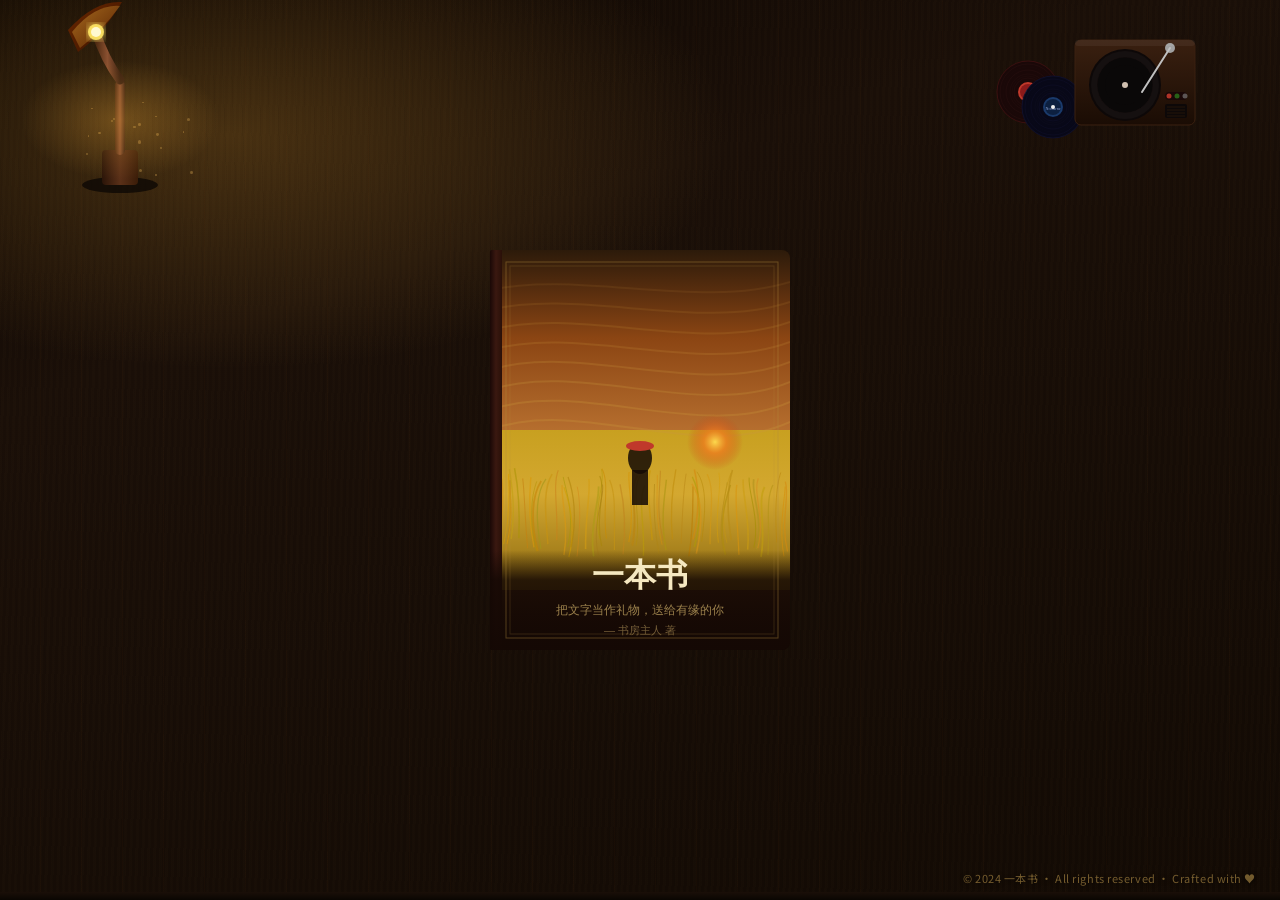
<file: book-theme/index.html>
<!DOCTYPE html>
<html lang="zh-CN">
<head>
<meta charset="UTF-8">
<meta name="viewport" content="width=1080">
<title>一本书 v2 — 胡桃木书房</title>
<style>
@import url('https://fonts.googleapis.com/css2?family=Noto+Serif+SC:wght@300;400;500;600;700&family=Noto+Sans+SC:wght@300;400;500&family=Playfair+Display:ital,wght@0,400;0,700;1,400&display=swap');

*,*::before,*::after{box-sizing:border-box;margin:0;padding:0}

:root{
  --walnut-dark:#1a0f08;
  --walnut-mid:#2d1a0e;
  --walnut-light:#3d2414;
  --walnut-grain:#4a2c18;
  --walnut-highlight:#6b3d20;
  --lamp-gold:#f5c842;
  --lamp-warm:#ff9d2e;
  --lamp-glow:rgba(255,180,60,0.18);
  --paper:#f8f3e8;
  --paper-aged:#f0e8d0;
  --paper-dark:#e8dcc0;
  --ink:#1c1208;
  --ink-mid:#3a2d1a;
  --ink-light:#6b5a3e;
  --bookmark-red:#c0392b;
  --bookmark-blue:#1a5276;
  --bookmark-green:#1e6b3d;
  --bookmark-gold:#8b6914;
  --book-spine:#4a1c08;
  --book-cover-bg:#8B1A1A;
  --ease-expo:cubic-bezier(0.16,1,0.3,1);
  --ease-book:cubic-bezier(0.4,0,0.2,1);
}

html,body{
  width:100%;height:100%;overflow:hidden;
  background:var(--walnut-dark);
  font-family:'Noto Serif SC',serif;
}

/* ═══════════════════════════════
   DESKTOP / ROOM SCENE
═══════════════════════════════ */
#scene{
  position:relative;
  width:100vw;height:100vh;
  overflow:hidden;
  background:
    radial-gradient(ellipse 60% 40% at 18% 15%, rgba(255,180,60,0.22) 0%, transparent 65%),
    linear-gradient(160deg,#0d0602 0%,#1a0f08 30%,#120a04 100%);
}

/* Walnut wood texture via CSS */
#scene::before{
  content:'';
  position:absolute;inset:0;
  background-image:
    repeating-linear-gradient(92deg, transparent, transparent 3px, rgba(255,200,100,0.012) 3px, rgba(255,200,100,0.012) 6px),
    repeating-linear-gradient(88deg, transparent, transparent 8px, rgba(0,0,0,0.04) 8px, rgba(0,0,0,0.04) 9px),
    repeating-linear-gradient(90deg, transparent, transparent 40px, rgba(100,50,10,0.06) 40px, rgba(100,50,10,0.06) 41px);
  pointer-events:none;z-index:1;
}

/* Desktop surface edge */
#scene::after{
  content:'';
  position:absolute;
  bottom:0;left:0;right:0;height:8px;
  background:linear-gradient(0deg,#0a0602,var(--walnut-dark));
  z-index:2;
}

/* ═══════════════════════════════
   LAMP — top left
═══════════════════════════════ */
#lamp{
  position:absolute;
  top:-20px;left:60px;
  width:120px;height:220px;
  z-index:10;
  cursor:pointer;
  user-select:none;
}
#lamp-svg{display:block;}

/* Lamp cone of light */
#lamp-light{
  position:absolute;
  top:160px;left:-80px;
  width:280px;height:340px;
  background:conic-gradient(from 270deg at 140px 0px, transparent 35deg, rgba(255,190,60,0.18) 50deg, rgba(255,210,80,0.22) 65deg, rgba(255,200,70,0.15) 80deg, transparent 95deg);
  pointer-events:none;
  z-index:8;
  animation:lampFlicker 4s ease-in-out infinite;
}
@keyframes lampFlicker{
  0%,100%{opacity:1;}
  47%{opacity:0.92;}
  50%{opacity:1;}
  73%{opacity:0.96;}
  80%{opacity:1;}
}

/* Warm ambient glow circle */
.lamp-glow{
  position:absolute;
  top:80px;left:-40px;
  width:200px;height:120px;
  background:radial-gradient(ellipse, rgba(255,180,60,0.28) 0%, transparent 70%);
  pointer-events:none;z-index:9;
  animation:lampFlicker 4s ease-in-out infinite;
}

/* ═══════════════════════════════
   RECORD PLAYER — top right
═══════════════════════════════ */
#player-area{
  position:absolute;
  top:20px;right:80px;
  width:200px;height:160px;
  z-index:10;
}

#record-player{
  position:absolute;
  top:0;right:0;
  width:130px;height:110px;
}

/* Records */
.record{
  position:absolute;
  width:64px;height:64px;
  border-radius:50%;
  cursor:pointer;
  transition:transform 0.3s var(--ease-expo), box-shadow 0.3s;
  user-select:none;
}
.record:hover{transform:translateY(-4px) rotate(8deg);box-shadow:0 8px 24px rgba(0,0,0,0.6);}
#record1{top:40px;right:140px;}
#record2{top:55px;right:115px;}

.record-on-player{
  position:absolute;
  top:18px;left:18px;
  width:54px;height:54px;
  border-radius:50%;
  animation:spinRecord 2s linear infinite;
  display:none;
}
@keyframes spinRecord{from{transform:rotate(0deg)}to{transform:rotate(360deg)}}

/* Tonearm */
#tonearm{
  position:absolute;
  top:8px;right:8px;
  width:4px;height:56px;
  background:linear-gradient(180deg,#c0c0c0,#888);
  border-radius:2px;
  transform-origin:top center;
  transform:rotate(-25deg);
  transition:transform 0.8s var(--ease-expo);
  z-index:5;
}
#tonearm.playing{transform:rotate(-5deg);}

/* ═══════════════════════════════
   BOOK — center
═══════════════════════════════ */
#book-container{
  position:absolute;
  top:50%;left:50%;
  transform:translate(-50%,-50%);
  z-index:20;
  perspective:1800px;
}

/* Closed book */
#book-closed{
  width:300px;
  cursor:pointer;
  transition:transform 0.4s var(--ease-expo),filter 0.4s;
  transform-style:preserve-3d;
  position:relative;
}
#book-closed:hover{
  transform:translateY(-8px) rotateY(-8deg);
  filter:drop-shadow(0 20px 40px rgba(0,0,0,0.7));
}

/* Book open — the spread */
#book-open{
  display:none;
  width:min(900px,90vw);
  position:relative;
}

/* Book pages container with 3D */
.book-spread{
  display:flex;
  position:relative;
  filter:drop-shadow(0 30px 60px rgba(0,0,0,0.8));
}

/* Single page */
.book-page{
  width:50%;
  min-height:580px;
  background:var(--paper);
  position:relative;
  overflow:hidden;
  padding:40px 36px 36px;
}
.book-page.left{
  border-radius:4px 0 0 4px;
  background:linear-gradient(100deg,var(--paper-dark) 0%,var(--paper) 12%);
  box-shadow:inset -8px 0 20px rgba(0,0,0,0.12);
}
.book-page.right{
  border-radius:0 4px 4px 0;
  background:linear-gradient(260deg,var(--paper-dark) 0%,var(--paper) 12%);
  box-shadow:inset 8px 0 20px rgba(0,0,0,0.08);
}

/* Page lines texture */
.book-page::before{
  content:'';
  position:absolute;inset:0;
  background-image:repeating-linear-gradient(
    transparent, transparent 27px,
    rgba(100,80,40,0.08) 27px, rgba(100,80,40,0.08) 28px
  );
  pointer-events:none;
}

/* Spine */
.book-spine-inner{
  width:20px;
  background:linear-gradient(90deg,#2a1206,#5a2810,#3a1808,#4a2010,#2a1206);
  box-shadow:inset 0 0 10px rgba(0,0,0,0.5);
  position:relative;
  flex-shrink:0;
}

/* Page number */
.page-num{
  position:absolute;
  bottom:16px;
  font-family:'Noto Serif SC',serif;
  font-size:11px;
  color:var(--ink-light);
  opacity:0.7;
}
.book-page.left .page-num{left:36px;}
.book-page.right .page-num{right:36px;}

/* Page header rule */
.page-header-rule{
  border:none;
  border-top:1px solid rgba(100,80,40,0.25);
  margin-bottom:20px;
  margin-top:8px;
}

/* ═══════════════════════════════
   BOOKMARKS (tabs on book)
═══════════════════════════════ */
#bookmarks{
  position:absolute;
  right:-32px;
  top:40px;
  display:flex;
  flex-direction:column;
  gap:4px;
  z-index:30;
}
.bm{
  width:36px;
  height:36px;
  border-radius:0 4px 4px 0;
  cursor:pointer;
  display:flex;
  align-items:center;
  justify-content:center;
  font-size:10px;
  font-family:'Noto Sans SC',sans-serif;
  color:rgba(255,255,255,0.9);
  writing-mode:vertical-rl;
  letter-spacing:0.1em;
  transition:width 0.2s, box-shadow 0.2s;
  white-space:nowrap;
  overflow:hidden;
  text-overflow:ellipsis;
  box-shadow:2px 2px 6px rgba(0,0,0,0.4);
  font-weight:500;
}
.bm:hover{width:44px;box-shadow:4px 2px 12px rgba(0,0,0,0.5);}
.bm.active{width:42px;}

/* ═══════════════════════════════
   CONTENT INSIDE PAGES
═══════════════════════════════ */
.toc-chapter{
  margin-bottom:20px;
}
.toc-cat{
  font-size:11px;
  letter-spacing:0.15em;
  text-transform:uppercase;
  color:var(--ink-light);
  font-family:'Noto Sans SC',sans-serif;
  font-weight:500;
  margin-bottom:8px;
  padding-bottom:4px;
  border-bottom:1px solid rgba(100,80,40,0.2);
}
.toc-entry{
  display:flex;
  align-items:baseline;
  gap:4px;
  cursor:pointer;
  padding:3px 0;
  transition:color 0.15s;
  font-size:13px;
  line-height:1.6;
}
.toc-entry:hover .toc-title{color:var(--book-cover-bg);text-decoration:underline;}
.toc-title{
  color:var(--ink);
  font-weight:400;
  flex:1;
  white-space:nowrap;
  overflow:hidden;
  text-overflow:ellipsis;
}
.toc-dots{
  flex:1;
  border-bottom:1px dotted rgba(100,80,40,0.3);
  min-width:20px;
  margin:0 4px 3px;
}
.toc-page{
  color:var(--ink-light);
  font-size:12px;
  white-space:nowrap;
  font-family:'Noto Sans SC',sans-serif;
}

/* Article content */
.article-content{
  font-size:14px;
  line-height:1.85;
  color:var(--ink-mid);
  text-align:justify;
  font-family:'Noto Serif SC',serif;
}
.article-content h1{font-size:18px;line-height:1.5;color:var(--ink);margin-bottom:12px;font-weight:700;}
.article-content h2{font-size:15px;color:var(--ink);margin:14px 0 8px;font-weight:600;}
.article-content p{margin-bottom:10px;text-indent:2em;}
.article-content p:first-of-type::first-letter{
  font-size:38px;
  line-height:0.8;
  float:left;
  margin:4px 6px 0 0;
  font-family:'Playfair Display',serif;
  color:var(--book-cover-bg);
  font-weight:700;
}
.article-img{
  width:100%;
  height:140px;
  object-fit:cover;
  border-radius:3px;
  margin:12px 0;
  display:block;
}

/* ═══════════════════════════════
   BOOK PAGE FLIP ANIMATION
═══════════════════════════════ */
.page-flip-out{
  animation:flipOut 0.5s var(--ease-book) forwards;
}
.page-flip-in{
  animation:flipIn 0.5s var(--ease-book) forwards;
}
@keyframes flipOut{
  0%{opacity:1;transform:perspective(800px) rotateY(0deg);}
  100%{opacity:0;transform:perspective(800px) rotateY(-90deg);}
}
@keyframes flipIn{
  0%{opacity:0;transform:perspective(800px) rotateY(90deg);}
  100%{opacity:1;transform:perspective(800px) rotateY(0deg);}
}

/* ═══════════════════════════════
   BOOK OPEN ANIMATION
═══════════════════════════════ */
.book-opening{animation:bookOpen 0.8s var(--ease-expo) forwards;}
@keyframes bookOpen{
  0%{opacity:0;transform:perspective(1200px) rotateX(40deg) scale(0.7);}
  100%{opacity:1;transform:perspective(1200px) rotateX(0deg) scale(1);}
}
.book-closing{animation:bookClose 0.5s var(--ease-expo) forwards;}
@keyframes bookClose{
  0%{opacity:1;transform:perspective(1200px) rotateX(0deg) scale(1);}
  100%{opacity:0;transform:perspective(1200px) rotateX(40deg) scale(0.7);}
}

/* ═══════════════════════════════
   AUDIO indicator
═══════════════════════════════ */
#audio-indicator{
  position:absolute;
  top:8px;right:220px;
  display:none;
  align-items:center;
  gap:4px;
  z-index:15;
}
.audio-bar{
  width:3px;
  background:var(--lamp-gold);
  border-radius:2px;
  animation:audioBar 0.8s ease-in-out infinite;
}
.audio-bar:nth-child(1){height:8px;animation-delay:0s;}
.audio-bar:nth-child(2){height:14px;animation-delay:0.15s;}
.audio-bar:nth-child(3){height:10px;animation-delay:0.3s;}
.audio-bar:nth-child(4){height:6px;animation-delay:0.1s;}
@keyframes audioBar{
  0%,100%{transform:scaleY(0.4);}
  50%{transform:scaleY(1);}
}

/* ═══════════════════════════════
   COPYRIGHT FOOTER
═══════════════════════════════ */
#copyright{
  position:fixed;
  bottom:14px;right:24px;
  z-index:100;
  font-size:11px;
  color:rgba(200,160,80,0.55);
  font-family:'Noto Sans SC',sans-serif;
  letter-spacing:0.05em;
  pointer-events:none;
  text-shadow:0 1px 4px rgba(0,0,0,0.8);
}

/* ═══════════════════════════════
   CLOSE BUTTON
═══════════════════════════════ */
#close-book{
  position:absolute;
  top:-36px;right:0;
  width:28px;height:28px;
  border-radius:50%;
  background:rgba(255,255,255,0.1);
  border:1px solid rgba(255,255,255,0.2);
  color:rgba(255,255,255,0.7);
  cursor:pointer;
  display:none;
  align-items:center;
  justify-content:center;
  font-size:16px;
  transition:all 0.2s;
  z-index:40;
}
#close-book:hover{background:rgba(200,60,40,0.5);color:#fff;}

/* ═══════════════════════════════
   NAV ARROWS
═══════════════════════════════ */
.page-nav{
  position:absolute;
  top:50%;
  transform:translateY(-50%);
  width:36px;height:36px;
  border-radius:50%;
  background:rgba(255,255,255,0.12);
  border:1px solid rgba(255,255,255,0.2);
  color:rgba(255,255,255,0.7);
  cursor:pointer;
  display:none;
  align-items:center;
  justify-content:center;
  font-size:18px;
  transition:all 0.2s;
  z-index:40;
  user-select:none;
}
.page-nav:hover{background:rgba(255,255,255,0.22);color:#fff;}
#nav-prev{left:-48px;}
#nav-next{right:-48px;}

/* ═══════════════════════════════
   DUST PARTICLES
═══════════════════════════════ */
.dust{
  position:absolute;
  border-radius:50%;
  background:rgba(255,200,100,0.3);
  pointer-events:none;
  animation:dustFloat linear infinite;
}
@keyframes dustFloat{
  0%{transform:translateY(0) translateX(0);opacity:0;}
  10%{opacity:0.6;}
  90%{opacity:0.3;}
  100%{transform:translateY(-120px) translateX(30px);opacity:0;}
}

/* ═══════════════════════════════
   TOOLTIP
═══════════════════════════════ */
.tooltip{
  position:absolute;
  bottom:calc(100% + 8px);
  left:50%;
  transform:translateX(-50%);
  background:rgba(20,10,4,0.9);
  color:rgba(240,200,120,0.9);
  font-size:11px;
  padding:4px 10px;
  border-radius:4px;
  white-space:nowrap;
  pointer-events:none;
  opacity:0;
  transition:opacity 0.2s;
  font-family:'Noto Sans SC',sans-serif;
}
.record:hover .tooltip{opacity:1;}

/* ═══════════════════════════════
   BOOK COVER SVG styles
═══════════════════════════════ */
#cover-canvas{display:block;border-radius:2px 8px 8px 2px;}
</style>
</head>
<body>

<!-- ═══════════ SCENE ═══════════ -->
<div id="scene">

  <!-- Dust particles (created by JS) -->
  <div id="dust-container"></div>

  <!-- LAMP -->
  <div id="lamp">
    <div class="lamp-glow"></div>
    <svg id="lamp-svg" width="120" height="220" viewBox="0 0 120 220" fill="none">
      <!-- Base -->
      <ellipse cx="60" cy="205" rx="38" ry="8" fill="#0d0804" opacity="0.8"/>
      <rect x="42" y="170" width="36" height="35" rx="4" fill="url(#baseGrad)"/>
      <!-- Pole -->
      <rect x="55" y="100" width="10" height="75" rx="5" fill="url(#poleGrad)"/>
      <!-- Arm bend -->
      <path d="M60 100 Q45 80 35 50" stroke="url(#poleGrad)" stroke-width="9" fill="none" stroke-linecap="round"/>
      <!-- Shade outer -->
      <path d="M8 50 Q35 20 62 22 Q42 55 18 72 Z" fill="url(#shadeOuter)"/>
      <!-- Shade inner (lit) -->
      <path d="M12 52 Q35 24 60 26 Q41 52 20 68 Z" fill="url(#shadeInner)"/>
      <!-- Bulb glow -->
      <circle cx="36" cy="52" r="8" fill="rgba(255,230,100,0.9)" filter="url(#glow)"/>
      <circle cx="36" cy="52" r="5" fill="#fff9d0"/>

      <defs>
        <linearGradient id="baseGrad" x1="0" x2="1" y1="0" y2="0">
          <stop offset="0%" stop-color="#2a1408"/>
          <stop offset="50%" stop-color="#5a3018"/>
          <stop offset="100%" stop-color="#3a1c08"/>
        </linearGradient>
        <linearGradient id="poleGrad" x1="0" x2="1" y1="0" y2="0">
          <stop offset="0%" stop-color="#4a2810"/>
          <stop offset="50%" stop-color="#8a5030"/>
          <stop offset="100%" stop-color="#3a2010"/>
        </linearGradient>
        <linearGradient id="shadeOuter" x1="0" x2="1" y1="0" y2="1">
          <stop offset="0%" stop-color="#6b2800"/>
          <stop offset="100%" stop-color="#3a1200"/>
        </linearGradient>
        <linearGradient id="shadeInner" x1="0" x2="1" y1="0" y2="1">
          <stop offset="0%" stop-color="rgba(255,210,80,0.4)"/>
          <stop offset="100%" stop-color="rgba(255,160,40,0.1)"/>
        </linearGradient>
        <filter id="glow">
          <feGaussianBlur stdDeviation="4" result="blur"/>
          <feMerge><feMergeNode in="blur"/><feMergeNode in="SourceGraphic"/></feMerge>
        </filter>
      </defs>
    </svg>
    <div id="lamp-light"></div>
  </div>

  <!-- RECORD PLAYER AREA -->
  <div id="player-area">

    <!-- Records (can drag) -->
    <div class="record" id="record1" onclick="putRecordOnPlayer(0)" title="">
      <div class="tooltip">点击播放 · 爵士物语</div>
      <svg width="64" height="64" viewBox="0 0 64 64">
        <circle cx="32" cy="32" r="31" fill="#1a0808" stroke="#3a1010" stroke-width="1"/>
        <circle cx="32" cy="32" r="28" fill="none" stroke="#2a1010" stroke-width="0.5"/>
        <circle cx="32" cy="32" r="22" fill="none" stroke="#2a1010" stroke-width="0.5"/>
        <circle cx="32" cy="32" r="14" fill="none" stroke="#2a1010" stroke-width="0.5"/>
        <circle cx="32" cy="32" r="10" fill="#c0392b"/>
        <circle cx="32" cy="32" r="8" fill="#8b1a1a"/>
        <text x="32" y="35" text-anchor="middle" font-size="4" fill="rgba(255,200,180,0.8)" font-family="serif">Jazz</text>
        <circle cx="32" cy="32" r="2" fill="#f0f0f0"/>
        <!-- Grooves -->
        <circle cx="32" cy="32" r="18" fill="none" stroke="#261010" stroke-width="0.8" opacity="0.6"/>
        <circle cx="32" cy="32" r="16" fill="none" stroke="#261010" stroke-width="0.8" opacity="0.5"/>
        <circle cx="32" cy="32" r="25" fill="none" stroke="#261010" stroke-width="0.5" opacity="0.4"/>
        <circle cx="32" cy="32" r="26" fill="none" stroke="#261010" stroke-width="0.5" opacity="0.3"/>
      </svg>
    </div>

    <div class="record" id="record2" onclick="putRecordOnPlayer(1)" title="">
      <div class="tooltip">点击播放 · 古典夜曲</div>
      <svg width="64" height="64" viewBox="0 0 64 64">
        <circle cx="32" cy="32" r="31" fill="#080818" stroke="#10102a" stroke-width="1"/>
        <circle cx="32" cy="32" r="28" fill="none" stroke="#10102a" stroke-width="0.5"/>
        <circle cx="32" cy="32" r="22" fill="none" stroke="#10102a" stroke-width="0.5"/>
        <circle cx="32" cy="32" r="14" fill="none" stroke="#10102a" stroke-width="0.5"/>
        <circle cx="32" cy="32" r="10" fill="#1a3a6b"/>
        <circle cx="32" cy="32" r="8" fill="#0d2040"/>
        <text x="32" y="35" text-anchor="middle" font-size="4" fill="rgba(180,200,255,0.8)" font-family="serif">Nocturne</text>
        <circle cx="32" cy="32" r="2" fill="#f0f0f0"/>
        <circle cx="32" cy="32" r="18" fill="none" stroke="#101020" stroke-width="0.8" opacity="0.6"/>
        <circle cx="32" cy="32" r="16" fill="none" stroke="#101020" stroke-width="0.8" opacity="0.5"/>
        <circle cx="32" cy="32" r="25" fill="none" stroke="#101020" stroke-width="0.5" opacity="0.4"/>
      </svg>
    </div>

    <!-- Player device -->
    <svg id="record-player" width="130" height="110" viewBox="0 0 130 110">
      <!-- Player body -->
      <rect x="5" y="20" width="120" height="85" rx="6" fill="url(#playerBody)"/>
      <rect x="5" y="20" width="120" height="85" rx="6" fill="none" stroke="#3a2010" stroke-width="1"/>
      <!-- Turntable -->
      <circle cx="55" cy="65" r="36" fill="#0d0808"/>
      <circle cx="55" cy="65" r="34" fill="#151010"/>
      <circle cx="55" cy="65" r="28" fill="#0a0808" stroke="#1a1010" stroke-width="0.5"/>
      <circle cx="55" cy="65" r="20" fill="#0a0808"/>
      <!-- Spindle -->
      <circle cx="55" cy="65" r="3" fill="#d0c0b0"/>
      <!-- Record on player (hidden until playing) -->
      <circle id="player-record" cx="55" cy="65" r="32" fill="#1a0808" opacity="0" class="record-on-player"/>
      <!-- Tonearm pivot -->
      <circle cx="100" cy="28" r="5" fill="#a0a0a0"/>
      <!-- Lid hint -->
      <rect x="5" y="20" width="120" height="6" rx="3" fill="rgba(255,255,255,0.05)"/>
      <!-- Buttons -->
      <rect x="95" y="72" width="22" height="8" rx="4" fill="#1a0808"/>
      <circle cx="99" cy="76" r="2.5" fill="#c0392b" opacity="0.9"/>
      <circle cx="107" cy="76" r="2.5" fill="#2a6a1a" opacity="0.9"/>
      <circle cx="115" cy="76" r="2.5" fill="#888" opacity="0.6"/>
      <!-- Speaker grille -->
      <rect x="95" y="84" width="22" height="14" rx="2" fill="#0d0808"/>
      <line x1="97" y1="87" x2="115" y2="87" stroke="#2a1808" stroke-width="0.8"/>
      <line x1="97" y1="90" x2="115" y2="90" stroke="#2a1808" stroke-width="0.8"/>
      <line x1="97" y1="93" x2="115" y2="93" stroke="#2a1808" stroke-width="0.8"/>
      <line x1="97" y1="96" x2="115" y2="96" stroke="#2a1808" stroke-width="0.8"/>
      <!-- Tonearm -->
      <line id="tonearm-line" x1="100" y1="28" x2="72" y2="72" stroke="#c0c0c0" stroke-width="2" stroke-linecap="round"/>
      <defs>
        <linearGradient id="playerBody" x1="0" y1="0" x2="0" y2="1">
          <stop offset="0%" stop-color="#3a2010"/>
          <stop offset="100%" stop-color="#1a0c04"/>
        </linearGradient>
      </defs>
    </svg>

    <!-- Audio indicator -->
    <div id="audio-indicator">
      <div class="audio-bar"></div>
      <div class="audio-bar"></div>
      <div class="audio-bar"></div>
      <div class="audio-bar"></div>
    </div>
  </div>

  <!-- ═══════ BOOK CONTAINER ═══════ -->
  <div id="book-container">

    <!-- Close button -->
    <button id="close-book" onclick="closeBook()" title="合上书本">✕</button>

    <!-- Nav arrows -->
    <button class="page-nav" id="nav-prev" onclick="prevPage()">‹</button>
    <button class="page-nav" id="nav-next" onclick="nextPage()">›</button>

    <!-- CLOSED BOOK -->
    <div id="book-closed" onclick="openBook()">
      <canvas id="cover-canvas" width="300" height="400"></canvas>
    </div>

    <!-- OPEN BOOK SPREAD -->
    <div id="book-open">
      <div id="bookmarks"></div>
      <div class="book-spread">
        <div class="book-page left" id="page-left">
          <div class="page-num" id="pnum-left">—</div>
        </div>
        <div class="book-spine-inner"></div>
        <div class="book-page right" id="page-right">
          <div class="page-num" id="pnum-right">—</div>
        </div>
      </div>
    </div>

  </div>

  <!-- COPYRIGHT -->
  <div id="copyright">© 2024 一本书 · All rights reserved · Crafted with ♥</div>

</div><!-- /scene -->

<!-- Audio element -->
<audio id="bgm" loop></audio>

<script>
/* ══════════════════════════════════════════
   DATA — Mock site content
══════════════════════════════════════════ */
const SITE = {
  name: '一本书',
  subtitle: '把文字当作礼物，送给有缘的你',
  author: '书房主人',
  categories: [
    {
      id: 'cat-life',
      name: '生活随笔',
      color: '#c0392b',
      posts: [
        { id:1, title:'清晨窗台上的光', excerpt:'那束光穿过薄薄的窗帘，落在书桌上，把昨夜未读完的书页镀成金色……', content: LONG_POST(1), pid: 3 },
        { id:2, title:'一杯咖啡里的哲学', excerpt:'苦涩过后是回甘，就像所有值得经历的事情。', content: LONG_POST(2), pid: 4 },
        { id:3, title:'旧城区的一条街', excerpt:'青石板路记录着无数双鞋底的故事，每一道裂缝都是时间的皱纹。', content: LONG_POST(3), pid: 5 },
        { id:4, title:'关于独处这件事', excerpt:'学会与自己相处，是成年人最重要的功课之一。', content: LONG_POST(4), pid: 6 },
      ]
    },
    {
      id: 'cat-read',
      name: '读书笔记',
      color: '#1a5276',
      posts: [
        { id:5, title:'《百年孤独》的魔幻时间', excerpt:'马尔克斯用螺旋形的时间织出了整个马孔多的宿命。', content: LONG_POST(5), pid: 10 },
        { id:6, title:'加缪与荒诞哲学', excerpt:'西西弗斯推着巨石，我们每日上班，荒诞之处在于我们仍然前进。', content: LONG_POST(6), pid: 11 },
        { id:7, title:'村上春树的孤独美学', excerpt:'孤独不是病，它是某些人灵魂的底色。', content: LONG_POST(7), pid: 12 },
      ]
    },
    {
      id: 'cat-travel',
      name: '行路记录',
      color: '#1e6b3d',
      posts: [
        { id:8, title:'京都的秋天不一样', excerpt:'枫叶红到让人心疼，每一片落下都像是轻声的道别。', content: LONG_POST(8), pid: 15 },
        { id:9, title:'大理：时间慢下来的地方', excerpt:'苍山洱海之间，时间真的可以慢下来，这不是比喻。', content: LONG_POST(9), pid: 16 },
      ]
    },
    {
      id: 'cat-think',
      name: '思考碎片',
      color: '#8b6914',
      posts: [
        { id:10, title:'技术与人性的边界', excerpt:'我们制造了工具，工具反过来重塑了我们，这个循环什么时候结束？', content: LONG_POST(10), pid: 19 },
        { id:11, title:'为什么我们需要仪式感', excerpt:'仪式感不是形式主义，它是人类对抗混乱的小小防线。', content: LONG_POST(11), pid: 20 },
        { id:12, title:'论失眠的意义', excerpt:'凌晨三点，脑子里最诚实，那些白天不敢想的事情全都浮出来了。', content: LONG_POST(12), pid: 21 },
      ]
    }
  ]
};

function LONG_POST(n) {
  const texts = [
    `那束光穿过薄薄的窗帘，落在书桌上，把昨夜未读完的书页镀成金色。我坐在那里，突然觉得世界安静得像一幅画。\n\n清晨是属于自己的时间。在这个城市尚未苏醒的空隙里，连空气都还带着夜的温度。我泡了一杯茶，热气袅袅升起，像是某种古老仪式的开始。\n\n窗台上有一盆吊兰，叶片在微风中轻轻晃动。它不知道今天是星期几，不知道下周有多少会议，只是安静地生长，把每一缕阳光都吸收进翠绿的叶脉里。\n\n我常常羡慕植物的这种状态——完全活在当下，不焦虑未来，不留恋过去。人能做到这一点吗？也许在某些清晨，某些特定的光线里，可以短暂地接近。\n\n书桌上散落着昨晚的笔记，潦草的字迹记录着一些片刻的想法。有时候我觉得，写作不是为了被人读到，而是为了在思维流淌时留下一条水痕，让自己在某个将来，还能找到回去的路。`,
    `第一口咖啡总是最苦的。你皱起眉头，却还是继续喝下去，因为知道苦涩之后会有回甘。\n\n这也许就是咖啡给我们上的第一课：好东西往往需要先经历不适。\n\n我喜欢在咖啡馆里观察人。形形色色的人坐在这里，各自捧着一杯属于自己的孤独。那个独自工作的女人，半小时没抬过头；角落里的老人，只点了一杯美式，却坐了整个下午；两个朋友对坐，却各看各的手机。\n\n现代人的孤独，往往藏在人群里。\n\n咖啡的苦是诚实的。它不掩饰，不伪装，只是直接告诉你：这就是我，接不接受由你。我们太习惯甜味了，以至于忘记了苦也可以是一种享受——如果你愿意停下来，让味道在口腔里慢慢展开。`,
    `青石板路在雨后显得格外有光泽，像被人仔细擦拭过一样。我走在上面，听着脚步声在巷道里回响，有一种奇异的踏实感。\n\n这条街叫什么名字，我忘了。或者说，它可能从来就没有一个正式的名字。只是城市地图上的一条细线，连接着两个更大的地名。\n\n两侧的建筑参差不齐，有的是清代风格的砖墙，有的是民国时期的石库门，有的干脆就是七八十年代的水泥楼。建筑们不协调地挤在一起，却意外地形成了某种时间的层叠感，像是几个朝代同时出现在一帧胶卷里。\n\n一位老人坐在门口，手里摇着蒲扇，眯着眼看我。也许他每天都坐在这里，看各种各样的陌生人走过，然后各自消失在巷子的转角。我对他点点头，他也点点头。这就是我们全部的交流，却已经足够。`,
    `学会与自己相处，大概是成年之后最难的功课。\n\n小时候，独处是惩罚。被关进房间，哭着喊着要出去。后来慢慢地，独处变成了需要。需要一段时间，不说话，不解释，不表演，只是安静地做自己。\n\n但"做自己"是什么意思？这个问题折磨了我很多年。\n\n我发现，独处最难的不是寂寞，而是面对自己。当外界的噪音消失，内心那些平时被淹没的声音就会浮上来：那些没解决的矛盾，那些假装遗忘的遗憾，那些说好了要处理却一直拖着的事情。\n\n所以很多人害怕独处，其实是害怕和自己真正相处。\n\n但这种面对，是必要的。就像伤口需要通风才能愈合，内心的那些淤积，也需要在安静中慢慢流动、消化、沉淀。`,
    `马尔克斯说，他花了十七年才找到写《百年孤独》的方法：用外祖母讲故事的方式。\n\n什么是外祖母讲故事的方式？\n\n就是把超现实的事情用极度平静的口吻说出来。"何塞·阿尔卡蒂奥·布恩迪亚在栗树下被绑了许多年"——就这一句话，说得好像邻居家的日常。\n\n这种叙事态度改变了一切。当叙述者对奇迹习以为常，读者也会被带入那个世界，开始接受那里的逻辑。\n\n《百年孤独》的时间是螺旋形的。人物的命运在重复，名字在轮回，像是某种神秘的诅咒在代际间传递。你以为在读新的故事，其实在经历相同的悲剧，只是换了一张面孔。\n\n这也许就是马尔克斯对拉丁美洲历史的隐喻：相同的革命，相同的失败，相同的遗忘。`,
    `加缪的哲学让很多人不舒服，因为它太诚实了。\n\n他说：生活是荒诞的。没有先天的意义，没有上帝赐予的目的，我们只是偶然出现在这个宇宙里的生物，苦苦寻找一种宏大叙事来安慰自己。\n\n但他接着说：正因为荒诞，我们才可以自由。\n\n西西弗斯被罚永远推着巨石上山，石头总是会滚下来，他再推上去，如此循环往复。这是惩罚，也是人类处境的隐喻。\n\n"我们应当想象西西弗斯是幸福的。"\n\n这句话第一次读到时，我几乎以为加缪在开玩笑。但他不是。他的意思是：当你接受了荒诞，不再期待巨石留在山顶，每一次推石头的过程本身就成了意义。\n\n反抗荒诞，不是找到意义，而是在无意义中继续活着，继续推石头，并且以某种骄傲的姿态面对这一切。`,
    `村上春树的书里有很多孤独，但那种孤独不让人绝望，反而有一种奇异的慰藉。\n\n为什么？\n\n我想，是因为他把孤独写得非常具体。不是"我很孤独"这种空洞的表达，而是：一个人煮意大利面，听着爵士乐，窗外是东京的夜雨。\n\n具体的孤独是有重量的，有温度的，可以被感知的。它不是一种抽象的痛苦，而是存在本身的质感。\n\n他的主人公总是独自生活，却不显得可怜。他们有自己的仪式：按时烹饪，按时跑步，按时聆听音乐。这些仪式构成了一种有序的内心世界，在混乱的外部现实里，创造出一个小小的庇护所。\n\n孤独不是缺乏连接，而是一种选择的状态。选择和自己在一起，选择用安静来填满时间，选择不需要被认可也能感到完整。`,
    `京都的枫叶，是我见过的最"刻意"的美。\n\n刻意，不是贬义。我的意思是，那种美太完整了，完整到像是被精心设计过的。寺庙、石径、枫林、锦鲤池——每一个元素都在正确的位置，构成一幅不需要修改的画。\n\n岚山的竹林里，风一过，竹叶发出沙沙的声音。那声音让人觉得，自己置身于某个时间之外的地方。\n\n日本人有一个词，"物哀"（もののあわれ）。意思大致是，对事物无常的感知，以及由此产生的温柔的悲伤。秋天的京都，把这个概念具象化了：那些红叶，美丽正因为即将凋零，凋零正因为曾经如此美丽。\n\n我在南禅寺坐了很久。游客来了又走，那棵大枫树只是静静地红着，无动于衷，或者说，它的感情已经超越了情绪的范畴。`,
    `在大理，时间真的会变慢。这不是旅游宣传语，是真的。\n\n第一天你会焦虑：没有wifi，没有行程，下午三点就不知道做什么了。\n\n第二天你开始适应：找了一家小馆子，和老板聊了两个小时，内容完全不重要，就是聊着。\n\n第三天你会发现：慢，其实是一种技能，而不是一种状态。城市里的我们已经忘记了怎么慢下来，就像肌肉萎缩一样，需要重新练习。\n\n苍山是大理的背景，洱海是它的前景，古城是两者之间一块被时间磨圆了边角的石头。本地人骑着电动车穿行，不急不缓，好像整个宇宙都不会催促他们。\n\n我在古城住了六天。离开的时候，真的有点舍不得那种慢。不是因为懒，而是因为那种慢里，藏着某种更接近人本来样子的东西。`,
    `技术从来不是中性的。\n\n我们发明了汽车，于是城市变成了以汽车为单位设计的空间，步行变成了例外而不是默认。我们发明了智能手机，于是注意力变成了商品，时间被切割成无数个碎片。\n\n工具重塑使用者，这个道理并不新鲜。但每一代人都会重新发现它，因为每一次技术革命来临时，都有足够多的诱惑让人暂时忘记这个教训。\n\n问题不是技术本身，而是我们与技术的关系。\n\n一把刀是工具，但当刀开始决定你做什么食物，而不是食物决定你用什么刀，关系就颠倒了。算法本是工具，但当算法开始决定你读什么、看什么、想什么，它就不再只是工具了。\n\n技术与人性的边界，从来就不是一条固定的线，它随着我们的每一次选择移动。问题是，我们有没有意识到自己在做选择。`,
    `仪式感是一种反熵行为。\n\n热力学第二定律说：系统自发地趋向混乱。你的桌子会变乱，关系会变淡，生活会变成一团无差别的重复。\n\n仪式感是对这种趋势的小小抵抗。\n\n它可以很简单：早上固定用某个杯子喝咖啡，周末固定去某家书店逛逛，年底固定写一封信给自己。这些仪式，在混沌的时间流里，打下几颗钉子，让生活不至于完全流走。\n\n形式主义和仪式感的区别在于：形式主义是为了给别人看的表演，仪式感是为了给自己建立意义的私人行为。\n\n当你泡茶的时候，慢慢烧水，慢慢注水，看茶叶在杯中缓缓舒展——这个过程本身就有价值，不需要有人看见，不需要发在朋友圈。\n\n意义是自己赋予的，仪式感是这个赋予行为的具体形式。`,
    `凌晨三点，脑子里最诚实。\n\n白天的我戴着很多层面具：职业的，社交的，家庭的，给自己的。每一层都有各自的台词和姿态。到了凌晨，面具一层层滑落，剩下的才是真正的自己。\n\n失眠不是病，有时候它是内心在要求对话。\n\n那些在脑子里循环播放的事情——未完成的和解，说出口又咽回去的话，关于未来的焦虑，关于过去的执念——它们不是来折磨你的，它们是来被处理的。\n\n凌晨三点的价值在于：没有借口，没有拖延，没有"等有空了再说"。它是时间的一道裂缝，逼着你和那些平时逃避的问题面对面。\n\n有时候，翻来覆去睡不着，索性打开灯，把脑子里的那些东西写下来。不是为了解决，只是为了先看清楚它们。看清楚，有时候就够了。`
  ];
  return texts[(n-1) % texts.length];
}

/* ══════════════════════════════════════════
   PAGINATION ENGINE
══════════════════════════════════════════ */
const LINES_PER_PAGE = 22;       // lines per single page
const LINE_HEIGHT_CHARS = 32;    // ~chars per line

// Build all "pages" from site data
let ALL_PAGES = [];  // [{type:'toc'|'article', leftHtml, rightHtml, leftNum, rightNum}]
let currentSpread = 0; // index into ALL_PAGES (each spread = left+right)

function buildAllPages() {
  ALL_PAGES = [];
  
  // ── TOC spreads ──
  let tocItems = [];
  SITE.categories.forEach(cat => {
    tocItems.push({type:'cat', name: cat.name, color: cat.color});
    cat.posts.forEach(p => {
      tocItems.push({type:'entry', title: p.title, pid: p.pid, cat});
    });
  });

  // Split TOC into pages (left+right)
  const ITEMS_PER_PAGE = 16;
  let leftItems = [], rightItems = [];
  let tocPageCount = Math.ceil(tocItems.length / ITEMS_PER_PAGE);
  
  // TOC always at least one spread
  let halfItems = Math.ceil(tocItems.length / 2);
  leftItems  = tocItems.slice(0, halfItems);
  rightItems = tocItems.slice(halfItems);

  let leftHtml  = buildTocHtml(leftItems, '目  录', 1);
  let rightHtml = buildTocHtml(rightItems, null, 2);
  ALL_PAGES.push({type:'toc', leftHtml, rightHtml, leftNum:1, rightNum:2});

  // ── Article spreads ──
  let pageNum = 3;
  SITE.categories.forEach(cat => {
    cat.posts.forEach(post => {
      // Split article content into lines
      let lines = splitIntoLines(post.content);
      let chunks = [];
      for(let i=0; i<lines.length; i+=LINES_PER_PAGE) {
        chunks.push(lines.slice(i, i+LINES_PER_PAGE));
      }
      
      // First chunk has title, so reduce lines
      let firstChunkLines = LINES_PER_PAGE - 4; // account for title
      let firstChunk = lines.slice(0, firstChunkLines);
      let restLines  = lines.slice(firstChunkLines);
      let restChunks = [];
      for(let i=0; i<restLines.length; i+=LINES_PER_PAGE) {
        restChunks.push(restLines.slice(i, i+LINES_PER_PAGE));
      }
      chunks = [firstChunk, ...restChunks];

      // Build spreads (left + right page)
      for(let c=0; c<chunks.length; c+=2) {
        let left  = buildArticlePageHtml(post, chunks[c], c===0, pageNum, cat);
        let right = c+1 < chunks.length
          ? buildArticlePageHtml(post, chunks[c+1], false, pageNum+1, cat)
          : '<div class="article-content" style="padding-top:40px;text-align:center;color:var(--ink-light);font-size:13px;">— 本篇结束 —</div>';
        ALL_PAGES.push({type:'article', leftHtml:left, rightHtml:right, leftNum:pageNum, rightNum:pageNum+1, postId:post.id, catId:cat.id});
        pageNum += 2;
      }
    });
  });
}

function splitIntoLines(text) {
  let lines = [];
  text.split('\n').forEach(para => {
    if (!para.trim()) { lines.push(''); return; }
    let words = para;
    let charsPerLine = LINE_HEIGHT_CHARS;
    for(let i=0; i<words.length; i+=charsPerLine) {
      lines.push(words.slice(i, i+charsPerLine));
    }
  });
  return lines;
}

function buildTocHtml(items, title, pageNum) {
  let html = '';
  if (title) {
    html += `<div style="text-align:center;margin-bottom:24px;">
      <div style="font-size:22px;font-weight:700;color:var(--ink);letter-spacing:0.3em;font-family:'Noto Serif SC',serif;">${title}</div>
      <div style="margin-top:8px;height:1px;background:linear-gradient(90deg,transparent,rgba(100,80,40,0.4),transparent);"></div>
    </div>`;
  } else {
    html += '<div style="height:56px;"></div>';
  }
  
  let currentCat = null;
  items.forEach(item => {
    if (item.type === 'cat') {
      html += `<div style="margin:14px 0 6px;padding-bottom:3px;border-bottom:1px solid rgba(100,80,40,0.15);font-size:10px;letter-spacing:0.2em;color:${item.color};font-family:'Noto Sans SC',sans-serif;font-weight:600;text-transform:uppercase;">${item.name}</div>`;
    } else {
      html += `<div class="toc-entry" onclick="goToPost(${item.pid})">
        <span class="toc-title">${item.title}</span>
        <span class="toc-dots"></span>
        <span class="toc-page">${item.pid}</span>
      </div>`;
    }
  });
  return html;
}

function buildArticlePageHtml(post, lines, isFirst, pageNum, cat) {
  let html = '';
  if (isFirst) {
    // Gen placeholder SVG illustration
    const colors = ['#8B1A1A','#1a4a6b','#1e5a30','#6b4a1a','#3a1a5a'];
    const bgColor = colors[post.id % colors.length];
    html += `<div style="margin-bottom:16px;">
      ${genAbstractSVG(280, 100, bgColor, post.id)}
    </div>
    <h1 style="font-size:17px;font-weight:700;color:var(--ink);line-height:1.5;margin-bottom:8px;font-family:'Noto Serif SC',serif;">${post.title}</h1>
    <div style="font-size:11px;color:${cat.color};margin-bottom:12px;font-family:'Noto Sans SC',sans-serif;letter-spacing:0.1em;">${cat.name} · ${SITE.author}</div>
    <hr style="border:none;border-top:1px solid rgba(100,80,40,0.2);margin-bottom:14px;">`;
  }
  
  html += '<div class="article-content">';
  lines.forEach((line, i) => {
    if (!line.trim() && i === 0 && !isFirst) return;
    if (!line.trim()) {
      html += '<br>';
    } else {
      // First paragraph of first page gets drop cap
      if (isFirst && i === 0) {
        html += `<p>${line}</p>`;
      } else {
        html += `<p style="text-indent:2em;margin-bottom:6px;font-size:13.5px;line-height:1.85;">${line}</p>`;
      }
    }
  });
  html += '</div>';
  return html;
}

function genAbstractSVG(w, h, baseColor, seed) {
  // Generate Catcher-in-the-Rye style abstract art
  const rng = mulberry32(seed * 7919);
  const shapes = [];
  const palette = [baseColor, lightenColor(baseColor, 30), '#f5d76e', '#2c3e50', '#e8d5b7'];
  
  for(let i=0; i<8; i++) {
    const x = rng() * w;
    const y = rng() * h;
    const rx = 10 + rng() * 60;
    const ry = 5 + rng() * 40;
    const fill = palette[Math.floor(rng() * palette.length)];
    const rot = rng() * 60 - 30;
    const opacity = 0.4 + rng() * 0.5;
    shapes.push(`<ellipse cx="${x}" cy="${y}" rx="${rx}" ry="${ry}" fill="${fill}" opacity="${opacity}" transform="rotate(${rot},${x},${y})"/>`);
  }
  // Vertical stripes
  for(let i=0; i<5; i++) {
    const x = rng() * w;
    const sw = 3 + rng() * 15;
    shapes.push(`<rect x="${x}" y="0" width="${sw}" height="${h}" fill="${palette[i%palette.length]}" opacity="${0.15+rng()*0.25}"/>`);
  }
  // Hatching
  for(let i=0; i<6; i++) {
    const y = rng() * h;
    shapes.push(`<line x1="0" y1="${y}" x2="${w}" y2="${y+rng()*20-10}" stroke="${palette[i%3]}" stroke-width="${0.5+rng()*1.5}" opacity="${0.3+rng()*0.4}"/>`);
  }

  return `<svg width="${w}" height="${h}" viewBox="0 0 ${w} ${h}" style="border-radius:3px;display:block;" xmlns="http://www.w3.org/2000/svg">
    <rect width="${w}" height="${h}" fill="${darkenColor(baseColor, 40)}"/>
    ${shapes.join('')}
    <rect width="${w}" height="${h}" fill="none" stroke="rgba(0,0,0,0.15)" stroke-width="1"/>
  </svg>`;
}

// RNG
function mulberry32(a) {
  return function() {
    a |= 0; a = a + 0x6D2B79F5 | 0;
    var t = Math.imul(a ^ a >>> 15, 1 | a);
    t = t + Math.imul(t ^ t >>> 7, 61 | t) ^ t;
    return ((t ^ t >>> 14) >>> 0) / 4294967296;
  }
}
function lightenColor(hex, pct) {
  const r = parseInt(hex.slice(1,3),16), g = parseInt(hex.slice(3,5),16), b = parseInt(hex.slice(5,7),16);
  return `rgb(${Math.min(255,r+pct)},${Math.min(255,g+pct)},${Math.min(255,b+pct)})`;
}
function darkenColor(hex, pct) {
  const r = parseInt(hex.slice(1,3),16), g = parseInt(hex.slice(3,5),16), b = parseInt(hex.slice(5,7),16);
  return `rgb(${Math.max(0,r-pct)},${Math.max(0,g-pct)},${Math.max(0,b-pct)})`;
}

/* ══════════════════════════════════════════
   COVER CANVAS — Abstract Art
══════════════════════════════════════════ */
function drawCover() {
  const canvas = document.getElementById('cover-canvas');
  const ctx = canvas.getContext('2d');
  const W = 300, H = 400;
  ctx.clearRect(0, 0, W, H);

  // Sky: deep wheat field colors
  const sky = ctx.createLinearGradient(0, 0, 0, H * 0.55);
  sky.addColorStop(0, '#2c1a0a');
  sky.addColorStop(0.4, '#8B4513');
  sky.addColorStop(1, '#c8803a');
  ctx.fillStyle = sky;
  ctx.fillRect(0, 0, W, H * 0.55);

  // Wheat field
  const field = ctx.createLinearGradient(0, H * 0.45, 0, H * 0.85);
  field.addColorStop(0, '#c8a020');
  field.addColorStop(0.4, '#d4a830');
  field.addColorStop(1, '#8a6810');
  ctx.fillStyle = field;
  ctx.fillRect(0, H * 0.45, W, H * 0.4);

  // Wheat stalks (Catcher style)
  ctx.strokeStyle = 'rgba(180,140,20,0.7)';
  for (let i = 0; i < 60; i++) {
    ctx.beginPath();
    const x = (i / 60) * W + Math.sin(i) * 4;
    const baseY = H * 0.72 + Math.random() * 20;
    ctx.moveTo(x, baseY);
    ctx.bezierCurveTo(x + Math.sin(i*0.5)*8, baseY - 30, x + Math.cos(i*0.3)*6, baseY - 55, x + Math.sin(i*0.7)*5, baseY - 70);
    ctx.lineWidth = 0.8 + Math.random();
    ctx.strokeStyle = `rgba(${160+Math.random()*60},${120+Math.random()*40},${Math.random()*30},0.6)`;
    ctx.stroke();
  }

  // Abstract figure (Holden silhouette hint)
  ctx.fillStyle = 'rgba(20,10,5,0.85)';
  ctx.beginPath();
  ctx.ellipse(W/2, H*0.52, 12, 16, 0, 0, Math.PI*2);
  ctx.fill();
  ctx.fillRect(W/2 - 8, H*0.55, 16, 35);
  // Red hunting hat hint
  ctx.fillStyle = '#c0392b';
  ctx.beginPath();
  ctx.ellipse(W/2, H*0.49, 14, 5, 0, 0, Math.PI*2);
  ctx.fill();

  // Bottom earth
  const earth = ctx.createLinearGradient(0, H*0.85, 0, H);
  earth.addColorStop(0, '#4a2c10');
  earth.addColorStop(1, '#1a0c04');
  ctx.fillStyle = earth;
  ctx.fillRect(0, H*0.85, W, H*0.15);

  // Sky streaks (expressionist)
  for (let i = 0; i < 8; i++) {
    ctx.beginPath();
    ctx.moveTo(0, H * 0.1 + i * 20);
    ctx.bezierCurveTo(W*0.3, H*0.05+i*18, W*0.7, H*0.15+i*22, W, H*0.08+i*20);
    ctx.strokeStyle = `rgba(200,150,60,${0.1+i*0.03})`;
    ctx.lineWidth = 2;
    ctx.stroke();
  }

  // Red/orange sun low on horizon
  const sunGrad = ctx.createRadialGradient(W*0.75, H*0.48, 0, W*0.75, H*0.48, 28);
  sunGrad.addColorStop(0, 'rgba(255,220,80,0.95)');
  sunGrad.addColorStop(0.4, 'rgba(240,120,30,0.7)');
  sunGrad.addColorStop(1, 'rgba(200,60,20,0)');
  ctx.fillStyle = sunGrad;
  ctx.beginPath();
  ctx.arc(W*0.75, H*0.48, 28, 0, Math.PI*2);
  ctx.fill();

  // Book spine (left edge visual)
  const spine = ctx.createLinearGradient(0, 0, 12, 0);
  spine.addColorStop(0, '#1a0806');
  spine.addColorStop(0.5, '#3a1810');
  spine.addColorStop(1, '#2a1008');
  ctx.fillStyle = spine;
  ctx.fillRect(0, 0, 12, H);

  // Cover text area (bottom)
  const textBg = ctx.createLinearGradient(0, H*0.75, 0, H);
  textBg.addColorStop(0, 'rgba(20,8,4,0)');
  textBg.addColorStop(0.3, 'rgba(20,8,4,0.85)');
  textBg.addColorStop(1, 'rgba(20,8,4,0.98)');
  ctx.fillStyle = textBg;
  ctx.fillRect(0, H*0.72, W, H*0.28);

  // Title
  ctx.fillStyle = '#f5e8c0';
  ctx.font = 'bold 32px "Noto Serif SC", serif';
  ctx.textAlign = 'center';
  ctx.fillText(SITE.name, W/2, H*0.84);

  // Subtitle
  ctx.fillStyle = 'rgba(200,170,100,0.75)';
  ctx.font = '12px "Noto Serif SC", serif';
  ctx.fillText(SITE.subtitle, W/2, H*0.91);

  // Author
  ctx.fillStyle = 'rgba(180,150,90,0.6)';
  ctx.font = '11px "Noto Sans SC", sans-serif';
  ctx.fillText('— ' + SITE.author + ' 著', W/2, H*0.96);

  // Decorative border
  ctx.strokeStyle = 'rgba(180,140,60,0.4)';
  ctx.lineWidth = 1;
  ctx.strokeRect(16, 12, W-28, H-24);
  ctx.strokeStyle = 'rgba(180,140,60,0.2)';
  ctx.strokeRect(20, 16, W-36, H-32);
}

/* ══════════════════════════════════════════
   BOOK INTERACTIONS
══════════════════════════════════════════ */
let bookIsOpen = false;

function openBook() {
  if (bookIsOpen) return;
  bookIsOpen = true;
  
  const closed = document.getElementById('book-closed');
  const open   = document.getElementById('book-open');
  const closeBtn = document.getElementById('close-book');
  const navPrev = document.getElementById('nav-prev');
  const navNext = document.getElementById('nav-next');

  closed.style.display = 'none';
  open.style.display = 'block';
  open.classList.add('book-opening');
  closeBtn.style.display = 'flex';
  navPrev.style.display = 'flex';
  navNext.style.display = 'flex';

  setTimeout(() => open.classList.remove('book-opening'), 800);

  currentSpread = 0;
  renderSpread(currentSpread);
  renderBookmarks();
}

function closeBook() {
  const open = document.getElementById('book-open');
  const closed = document.getElementById('book-closed');
  const closeBtn = document.getElementById('close-book');
  const navPrev = document.getElementById('nav-prev');
  const navNext = document.getElementById('nav-next');

  open.classList.add('book-closing');
  setTimeout(() => {
    open.style.display = 'none';
    open.classList.remove('book-closing');
    closed.style.display = 'block';
    closeBtn.style.display = 'none';
    navPrev.style.display = 'none';
    navNext.style.display = 'none';
    bookIsOpen = false;
  }, 500);
}

function renderSpread(idx) {
  if (idx < 0) idx = 0;
  if (idx >= ALL_PAGES.length) idx = ALL_PAGES.length - 1;
  currentSpread = idx;

  const spread = ALL_PAGES[idx];
  const left  = document.getElementById('page-left');
  const right = document.getElementById('page-right');
  const pnL   = document.getElementById('pnum-left');
  const pnR   = document.getElementById('pnum-right');

  // Content area (above page number)
  left.innerHTML  = spread.leftHtml  + `<span class="page-num" id="pnum-left">${spread.leftNum}</span>`;
  right.innerHTML = spread.rightHtml + `<span class="page-num" id="pnum-right">${spread.rightNum}</span>`;

  // Highlight active bookmark
  document.querySelectorAll('.bm').forEach(bm => {
    bm.classList.remove('active');
    if (spread.catId && bm.dataset.cat === spread.catId) bm.classList.add('active');
    if (spread.type === 'toc') bm.classList.remove('active');
  });
}

function prevPage() {
  if (currentSpread <= 0) return;
  const left = document.getElementById('page-left');
  const right = document.getElementById('page-right');
  left.classList.add('page-flip-out');
  right.classList.add('page-flip-out');
  setTimeout(() => {
    left.classList.remove('page-flip-out');
    right.classList.remove('page-flip-out');
    renderSpread(currentSpread - 1);
    left.classList.add('page-flip-in');
    right.classList.add('page-flip-in');
    setTimeout(() => {
      left.classList.remove('page-flip-in');
      right.classList.remove('page-flip-in');
    }, 500);
  }, 450);
}

function nextPage() {
  if (currentSpread >= ALL_PAGES.length - 1) return;
  const left = document.getElementById('page-left');
  const right = document.getElementById('page-right');
  left.classList.add('page-flip-out');
  right.classList.add('page-flip-out');
  setTimeout(() => {
    left.classList.remove('page-flip-out');
    right.classList.remove('page-flip-out');
    renderSpread(currentSpread + 1);
    left.classList.add('page-flip-in');
    right.classList.add('page-flip-in');
    setTimeout(() => {
      left.classList.remove('page-flip-in');
      right.classList.remove('page-flip-in');
    }, 500);
  }, 450);
}

function goToPost(targetPid) {
  // Find spread with this page num
  let targetSpread = 0;
  for(let i=0; i<ALL_PAGES.length; i++) {
    if (ALL_PAGES[i].leftNum <= targetPid && targetPid <= ALL_PAGES[i].rightNum) {
      targetSpread = i; break;
    }
    if (ALL_PAGES[i].leftNum === targetPid || ALL_PAGES[i].rightNum === targetPid) {
      targetSpread = i; break;
    }
  }
  
  // Multi-flip animation
  const flips = Math.abs(targetSpread - currentSpread);
  const step = targetSpread > currentSpread ? 1 : -1;
  let flipCount = 0;
  
  function doFlip() {
    if (flipCount >= flips) { renderSpread(targetSpread); return; }
    const left = document.getElementById('page-left');
    const right = document.getElementById('page-right');
    left.classList.add('page-flip-out');
    right.classList.add('page-flip-out');
    setTimeout(() => {
      left.classList.remove('page-flip-out');
      right.classList.remove('page-flip-out');
      currentSpread += step;
      renderSpread(currentSpread);
      left.classList.add('page-flip-in');
      right.classList.add('page-flip-in');
      setTimeout(() => {
        left.classList.remove('page-flip-in');
        right.classList.remove('page-flip-in');
        flipCount++;
        if (flipCount < Math.min(flips, 3)) {
          setTimeout(doFlip, 120);
        } else if (flipCount < flips) {
          currentSpread = targetSpread;
          renderSpread(targetSpread);
        }
      }, 300);
    }, 280);
  }
  doFlip();
}

function goToCategory(catId) {
  // Find first spread with this category
  for(let i=0; i<ALL_PAGES.length; i++) {
    if (ALL_PAGES[i].catId === catId) {
      goToPost(ALL_PAGES[i].leftNum);
      return;
    }
  }
  // fallback: toc
  goToPost(1);
}

function renderBookmarks() {
  const container = document.getElementById('bookmarks');
  container.innerHTML = '';
  
  // TOC bookmark
  const tocBm = document.createElement('div');
  tocBm.className = 'bm';
  tocBm.style.background = '#4a2c18';
  tocBm.dataset.cat = 'toc';
  tocBm.textContent = '目录';
  tocBm.title = '返回目录';
  tocBm.onclick = () => {
    currentSpread = 0; renderSpread(0);
  };
  container.appendChild(tocBm);

  SITE.categories.forEach(cat => {
    const bm = document.createElement('div');
    bm.className = 'bm';
    bm.style.background = cat.color;
    bm.dataset.cat = cat.id;
    bm.textContent = cat.name;
    bm.title = `跳转至：${cat.name}`;
    bm.onclick = () => goToCategory(cat.id);
    container.appendChild(bm);
  });
}

/* ══════════════════════════════════════════
   RECORD PLAYER
══════════════════════════════════════════ */
const TRACKS = [
  { name: '爵士物语', note: '— 暖夜爵士 —' },
  { name: '古典夜曲', note: '— Nocturne —' }
];
let currentTrack = -1;
let isPlaying = false;

function putRecordOnPlayer(trackIdx) {
  if (currentTrack === trackIdx && isPlaying) {
    // Stop
    stopPlayer();
    return;
  }
  
  currentTrack = trackIdx;
  isPlaying = true;

  // Visual: spin the record
  const playerRecord = document.getElementById('player-record');
  playerRecord.style.display = 'block';
  playerRecord.style.opacity = '0.9';
  
  // Tonearm move
  const tonearm = document.getElementById('tonearm-line');
  tonearm.setAttribute('x2', '65');
  tonearm.setAttribute('y2', '60');
  
  // Audio indicator
  document.getElementById('audio-indicator').style.display = 'flex';
  
  // Move chosen record visually (hide it from shelf)
  const rec = document.getElementById(`record${trackIdx+1}`);
  rec.style.opacity = '0.3';
  rec.style.transform = 'scale(0.9)';
  rec.title = '点击停止';

  // Try real audio — if no src, just animate
  const audio = document.getElementById('bgm');
  // audio.src = trackIdx === 0 ? '/music/jazz.mp3' : '/music/nocturne.mp3';
  // audio.play().catch(()=>{});
  
  showNowPlaying(TRACKS[trackIdx]);
}

function stopPlayer() {
  isPlaying = false;
  document.getElementById('player-record').style.opacity = '0';
  document.getElementById('player-record').style.display = 'none';
  document.getElementById('tonearm-line').setAttribute('x2', '72');
  document.getElementById('tonearm-line').setAttribute('y2', '72');
  document.getElementById('audio-indicator').style.display = 'none';
  document.getElementById('record1').style.opacity = '1';
  document.getElementById('record1').style.transform = '';
  document.getElementById('record2').style.opacity = '1';
  document.getElementById('record2').style.transform = '';
  document.getElementById('bgm').pause();
  hideNowPlaying();
}

let nowPlayingEl = null;
function showNowPlaying(track) {
  hideNowPlaying();
  const el = document.createElement('div');
  el.id = 'now-playing';
  el.style.cssText = `position:absolute;top:10px;right:240px;background:rgba(15,8,3,0.85);
    border:1px solid rgba(200,160,80,0.3);border-radius:4px;padding:6px 12px;
    font-size:11px;color:rgba(220,180,100,0.9);z-index:20;
    font-family:'Noto Sans SC',sans-serif;letter-spacing:0.05em;
    animation:fadeIn 0.5s ease;backdrop-filter:blur(4px);`;
  el.innerHTML = `♪ ${track.name} <span style="opacity:0.6;">${track.note}</span>`;
  document.getElementById('scene').appendChild(el);
  nowPlayingEl = el;
}
function hideNowPlaying() {
  const el = document.getElementById('now-playing');
  if (el) el.remove();
}

/* ══════════════════════════════════════════
   DUST PARTICLES
══════════════════════════════════════════ */
function createDust() {
  const container = document.getElementById('dust-container');
  const lamp = document.getElementById('lamp');
  const rect = lamp.getBoundingClientRect();
  
  const dust = document.createElement('div');
  dust.className = 'dust';
  const size = 1 + Math.random() * 2.5;
  dust.style.width  = size + 'px';
  dust.style.height = size + 'px';
  dust.style.left = (rect.left + 20 + Math.random() * 120) + 'px';
  dust.style.top  = (rect.top + 120 + Math.random() * 80) + 'px';
  dust.style.animationDuration = (4 + Math.random() * 8) + 's';
  dust.style.animationDelay    = (Math.random() * 3) + 's';
  
  container.appendChild(dust);
  setTimeout(() => dust.remove(), 12000);
}
setInterval(createDust, 600);

/* ══════════════════════════════════════════
   KEYBOARD navigation
══════════════════════════════════════════ */
document.addEventListener('keydown', e => {
  if (!bookIsOpen) { if(e.key==='Enter'||e.key===' ') openBook(); return; }
  if (e.key === 'ArrowRight' || e.key === 'ArrowDown') nextPage();
  if (e.key === 'ArrowLeft'  || e.key === 'ArrowUp')   prevPage();
  if (e.key === 'Escape') closeBook();
});

/* ══════════════════════════════════════════
   INIT
══════════════════════════════════════════ */
window.addEventListener('DOMContentLoaded', () => {
  drawCover();
  buildAllPages();
  
  // Animate record player tonearm
  const tonearmLine = document.getElementById('tonearm-line');
  // already set in SVG
});

// Global fadeIn keyframe
const style = document.createElement('style');
style.textContent = `@keyframes fadeIn{from{opacity:0;transform:translateY(-4px)}to{opacity:1;transform:translateY(0)}}`;
document.head.appendChild(style);
</script>
</body>
</html>
</file>
